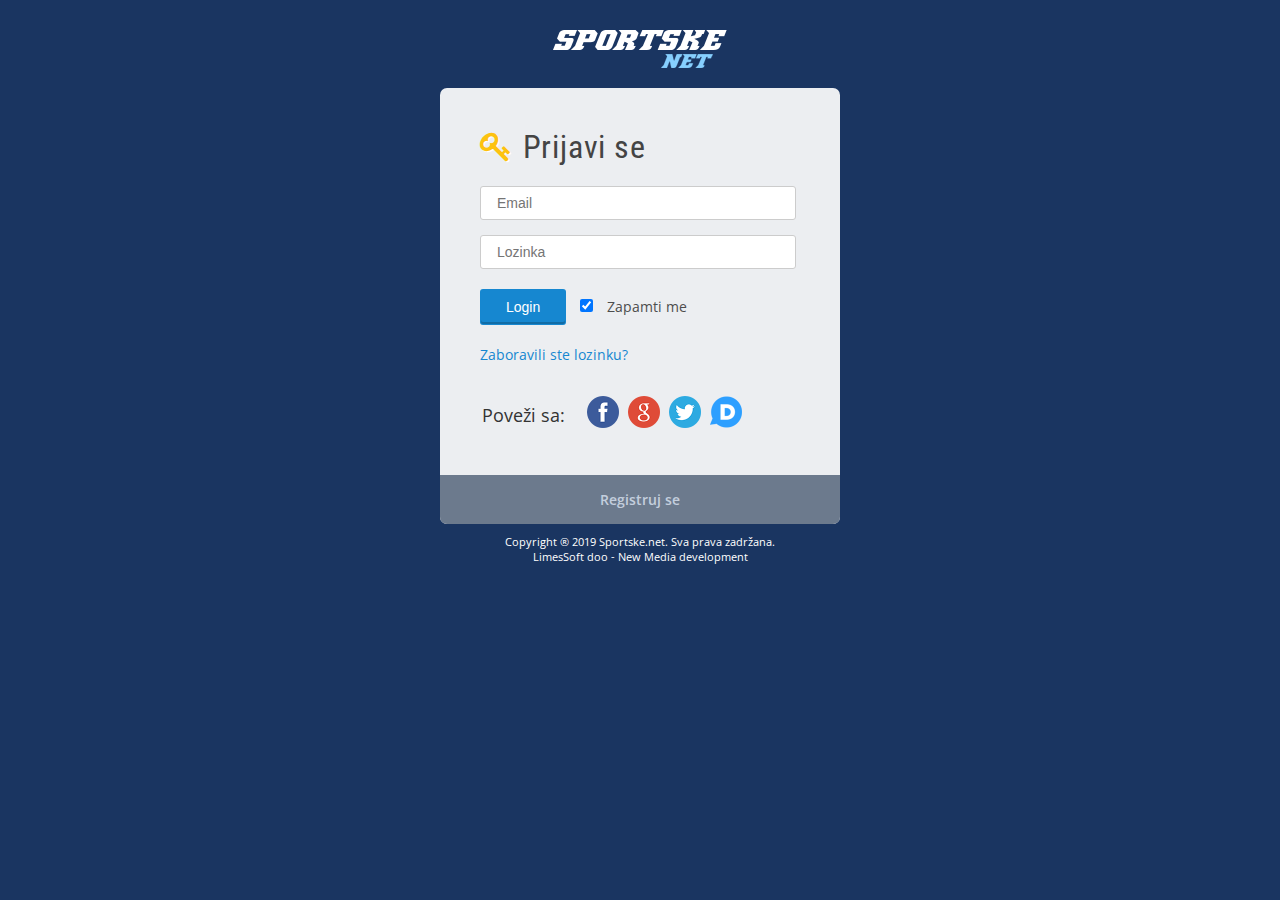
<file: index.html>
<!DOCTYPE html>
<html>
	<head>
		<meta charset="utf-8" />
		
		<title>Prijava korisnika i povezivanje sa društvenim mrežama @Sportske.net</title>
		
		<link rel="shortcut icon" href="assets/images/favicon.ico" />
		
		<!-- SEO OPTIMIZACIJA -->
		<meta name="description" content="" />
		<meta name="keywords" content="" />
		<meta name="author" content="Ognjen Milovanovic" />
		<meta name="robots" content="NO INDEX, NO FOLLOW" />
			
		<link href="https://fonts.googleapis.com/css?family=Open+Sans&display=swap" rel="stylesheet">
		<link href="https://fonts.googleapis.com/css?family=Roboto+Condensed&display=swap" rel="stylesheet">
		
		<link rel="stylesheet" type="text/css" href="assets/css/font-awesome.min.css">
		<link rel="stylesheet" type="text/css" href="assets/css/main.css">
		
	</head>
	
	<body>
		<div class="container">
			<header class="text-center">
				<a href="index.html">
					<img src="assets/images/logo.png" alt="Website Logo" />
				</a>
			</header>
			<main class="content">
				<div class="p-all-40">
					<h3 class="mb-20"><i class="fa fa-key my-icon-key"></i> <span class="login-title">Prijavi se</span></h3>
					<form action="#" method="post">
						<input type="email" class="my-input mb-15" name="email" placeholder="Email" />
						<input type="password" class="my-input mb-20" name="paswword" placeholder="Lozinka" />
						<div class="mb-20">
							<button type="submit" name="login" class="btn">Login</button> 
							<input type="checkbox" class="remember-me-check" name="remember_me" value="1" checked /> 
							<span class="remember-me-text">Zapamti me</span>
						</div>
						<a href="#" class="forgot-password-btn mb-30">Zaboravili ste lozinku?</a>
						<table>
							<td>
								<span class="connect">Poveži sa:</span>
							</td>
							<td>
								<a href="" title="" class="link-to-social">
									<img src="assets/images/facebook_connect.png" width="32">
								</a>
								<a href="" title="" class="link-to-social">
									<img src="assets/images/google_connect.png" width="32">
								</a>
								<a href="" title="" class="link-to-social">
									<img src="assets/images/twitter_connect.png" width="32">
								</a>
								<a href="" title="" class="link-to-social">
									<img src="assets/images/disqus_connect.png" width="32">
								</a>
							</td>
						</table>
					</form>
				</div>
				<a href="register.html" class="btn2">Registruj se</a>
				
			</main>
			<footer class="text-center">
				Copyright ® 2019 Sportske.net. Sva prava zadržana.<br/>
				LimesSoft doo - New Media development
			</footer>
		</div>
	</body>
	
</html>
</file>
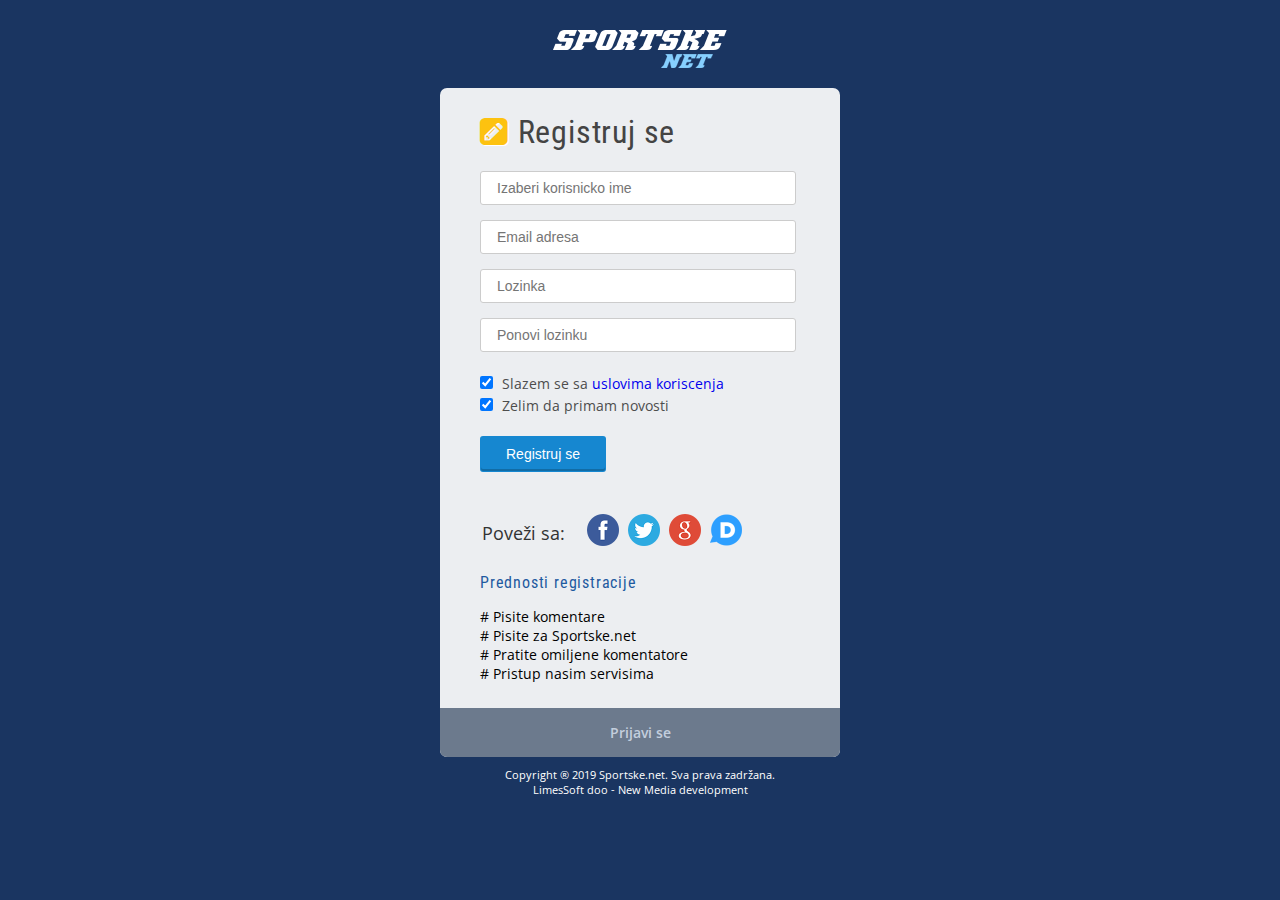
<file: register.html>
<!DOCTYPE html>
<html>
	<head>
		<meta charset="utf-8" />
		
		<title>Registracija korisnika @Sportske.net</title>
		
		<link rel="shortcut icon" href="assets/images/favicon.ico" />
		
		<!-- SEO OPTIMIZACIJA -->
		<meta name="description" content="" />
		<meta name="keywords" content="" />
		<meta name="author" content="Ognjen Milovanovic" />
		<meta name="robots" content="NO INDEX, NO FOLLOW" />
			
		<link href="https://fonts.googleapis.com/css?family=Open+Sans&display=swap" rel="stylesheet">
		<link href="https://fonts.googleapis.com/css?family=Roboto+Condensed&display=swap" rel="stylesheet">
		
		<link rel="stylesheet" type="text/css" href="assets/css/font-awesome.min.css">
		<link rel="stylesheet" type="text/css" href="assets/css/register-1.css">
		
	</head>
	
	<body>
		<div class="container">
			<header class="text-center">
				<a href="index.html">
					<img src="assets/images/logo.png" alt="Website Logo" />
				</a>
			</header>
			<main class="content">
				<div class="p-all-40">
					<h3 class="mb-20"><i class="fa fa-pencil-square my-icon-pen"></i> <span class="login-title">Registruj se</span></h3>
					<form action="#" method="post">
						<input type="username" class="my-input mb-15" name="username" placeholder="Izaberi korisnicko ime" />
						<input type="email" class="my-input mb-15 " name="email" placeholder="Email adresa" />
						<input type="password" class="my-input mb-15" name="password" placeholder="Lozinka" />
						<input type="password" class="my-input mb-20" name="re-paswword" placeholder="Ponovi lozinku" />
						<div class="disp-block">
							<input type="checkbox" class="i-agree-conditions mr-5" name="agree-conditions" value="2" checked /> 
							<span class="agree-text">Slazem se sa <a href="https://www.sportske.net/uslovi-koriscenja.html" class="link-view">uslovima koriscenja</a></span>
						</div>
						<div class="mb-20 disp-block">
							<input type="checkbox" class="i-agree-conditions mr-5" name="news" value="3" checked /> 
							<span class="agree-text ">Zelim da primam novosti</span>
						</div>
						<button type="submit" name="register" class="register-btn mb-40">Registruj se</button> 
						<table class="mb-20">
							<td>
								<span class="connect">Poveži sa:</span>
							</td>
							<td>
								<a href="" title="" class="link-to-social">
									<img src="assets/images/facebook_connect.png" width="32">
								</a>
								<a href="" title="" class="link-to-social">
									<img src="assets/images/twitter_connect.png" width="32">
								</a>
								<a href="" title="" class="link-to-social">
									<img src="assets/images/google_connect.png" width="32">
								</a>
								<a href="" title="" class="link-to-social">
									<img src="assets/images/disqus_connect.png" width="32">
								</a>
							</td>
						</table>
						<div class="prednosti-reg">
							<h4 class="mb-15">Prednosti registracije</h4>
							# Pisite komentare <br>
							# Pisite za Sportske.net <br>
							# Pratite omiljene komentatore <br>
							# Pristup nasim servisima
						</div>
					</form>
				</div>
				<a href="#" class="btn-prijavi-se">Prijavi se</a>
			</main>
			<footer class="text-center">
				Copyright ® 2019 Sportske.net. Sva prava zadržana.<br/>
				LimesSoft doo - New Media development
			</footer>
		</div>
	</body>
</file>
<file: assets/css/main.css>
* {
	margin:0px;
	padding:0px;
}

body {
	background-color:#1a3561;
	font-family: "Open Sans",sans-serif;
}

h1, h2, h3, h4, h5, h6 {
	font-family: "Roboto Condensed",sans-serif;
	letter-spacing: .05rem;
}

.container {
	width:400px;
	margin:30px auto;
}

.text-center {
	text-align:center;
}

.content {
	margin: 15px 0px 10px 0px;
	background-color: #eceef1;
    border-radius: 7px;
	-webkit-border-radius: 7px;
	-moz-border-radius: 7px;
}

.p-all-40 {
	padding:40px;
	
}

.my-icon-key {
	font-size: 32px;
    margin-right: 5px;
    color: #fdc210;
    text-shadow: 1px 1px 0 #fff;
}

.login-title {
	font-size:32px;
	font-weight:400;
	color: #444;
}

.mb-15 {
	margin-bottom: 15px;
}

.mb-20 {
	margin-bottom: 20px;
}

.mb-30 {
	margin-bottom:30px;
}

.my-input {
	display: block;
    width: 298px;
    outline: none;
    font-size: 14px;
    font-weight: 400;
    padding: 8px 0px 8px 16px;
    border-radius: 3px;
    background-color: white;
    border: 1px solid #ccc;
}

.my-input:focus {
	border: 1px solid #999;
}

.btn {
	background-color: #1687d0;
	border: 1px solid transparent;
	border-radius: 3px;
	-webkit-border-radius: 3px;
	-moz-border-radius: 3px;
	color:white;
	font-size: 14px;
	font-weight: 400;
	padding: 9px 25px;
	outline: none;
	box-shadow: 0 -2px 0 rgba(0,0,0,.2)inset!important;
	-webkit-box-shadow: 0 -2px 0 rgba(0,0,0,.2)inset!important;
    -moz-box-shadow: 0 -2px 0 rgba(0,0,0,.2)inset!important;
	cursor: pointer;
}

.btn:hover {
	background-color: #264372 !important;
}

.remember-me-check {
	margin: 0px 10px;
}

.remember-me-text {
	font-size: 14px;
    color: #4d4d4d;
}

.forgot-password-btn {
	color: #1687d0;
	text-decoration:none;
	font-size:14px;
	display:block;
}

.connect {
	font-size: 18px;
    margin-right: 20px;
    color: #333;
}

.link-to-social {
	text-decoration:none;
	margin-right:5px;
}

.btn2 {
	display: block;
    color: #c3cedd;
    font-size: 14px;
    font-weight: 600;
    background-color: #6c7a8d;
	text-align:center;
	border-radius: 0 0 7px 7px;
	-webkit-border-radius: 0 0 7px 7px;
	-moz-border-radius: 0 0 7px 7px;
	padding:15px 0px;
	text-decoration:none;
}

footer {
	text-align: center;
    font-size: 11px;
	color:white;
}
</file>
<file: assets/css/register-1.css>
* {
	margin:0px;
	padding:0px;
}

body {
	background-color:#1a3561;
	font-family: "Open Sans",sans-serif;
}

h1, h2, h3, h4, h5, h6 {
	color: #1e5aa0;
    font-weight: 400;
    font-family: "Roboto Condensed",sans-serif;
    letter-spacing: .05rem;
	font-size:1rem;
}

.container {
	width:400px;
	margin:30px auto;
}

.text-center {
	text-align:center;
}

.content {
	margin: 15px 0px 10px 0px;
	background-color: #eceef1;
    border-radius: 7px;
	-webkit-border-radius: 7px;
	-moz-border-radius: 7px;
}

.p-all-40 {
	padding:25px 30px 25px 40px;
}

.mb-15 {
	margin-bottom: 15px;
}

.mb-20 {
	margin-bottom: 20px;
}

.mb-30 {
	margin-bottom:30px;
}

.my-icon-pen {
	font-size: 32px;
    margin-right: 5px;
    color: #fdc210;
    text-shadow: 1px 1px 0 #fff;
}

.login-title {
	font-size:32px;
	font-weight:400;
	color: #444;
}

.my-input {
	display: block;
    width: 298px;
    outline: none;
    font-size: 14px;
    font-weight: 400;
    padding: 8px 0px 8px 16px;
    border-radius: 3px;
    background-color: white;
    border: 1px solid #ccc;
}

.link-view {
	text-decoration:none;
}

.agree-text {
	font-size: 14px;
    color: #4d4d4d;
}

.i-agree-conditions {
	
}

.disp-block {
	display:block;
}

.register-btn {
	background-color: #1687d0;
	border: 1px solid transparent;
	border-radius: 3px;
	-webkit-border-radius: 3px;
	-moz-border-radius: 3px;
	color:white;
	font-size: 14px;
	font-weight: 400;
	padding: 9px 25px;
	outline: none;
	box-shadow: 0 -2px 0 rgba(0,0,0,.2)inset!important;
	-webkit-box-shadow: 0 -2px 0 rgba(0,0,0,.2)inset!important;
    -moz-box-shadow: 0 -2px 0 rgba(0,0,0,.2)inset!important;
	cursor: pointer;
}

.register-btn:hover {
	background-color: #264372 !important;
}

.mr-5 {
	margin-right:5px;
}

.mb-40 {
	margin-bottom:40px;
}

.connect {
	font-size: 18px;
    margin-right: 20px;
    color: #333;
}

.link-to-social {
	text-decoration:none;
	margin-right:5px;
}

.prednosti-reg {
	 font-size: .875rem;
}

.btn-prijavi-se {
	display: block;
    color: #c3cedd;
    font-size: 14px;
    font-weight: 600;
    background-color: #6c7a8d;
	text-align:center;
	border-radius: 0 0 7px 7px;
	-webkit-border-radius: 0 0 7px 7px;
	-moz-border-radius: 0 0 7px 7px;
	padding:15px 0px;
	text-decoration:none;
}

footer {
	text-align: center;
    font-size: 11px;
	color:white;
}
</file>
